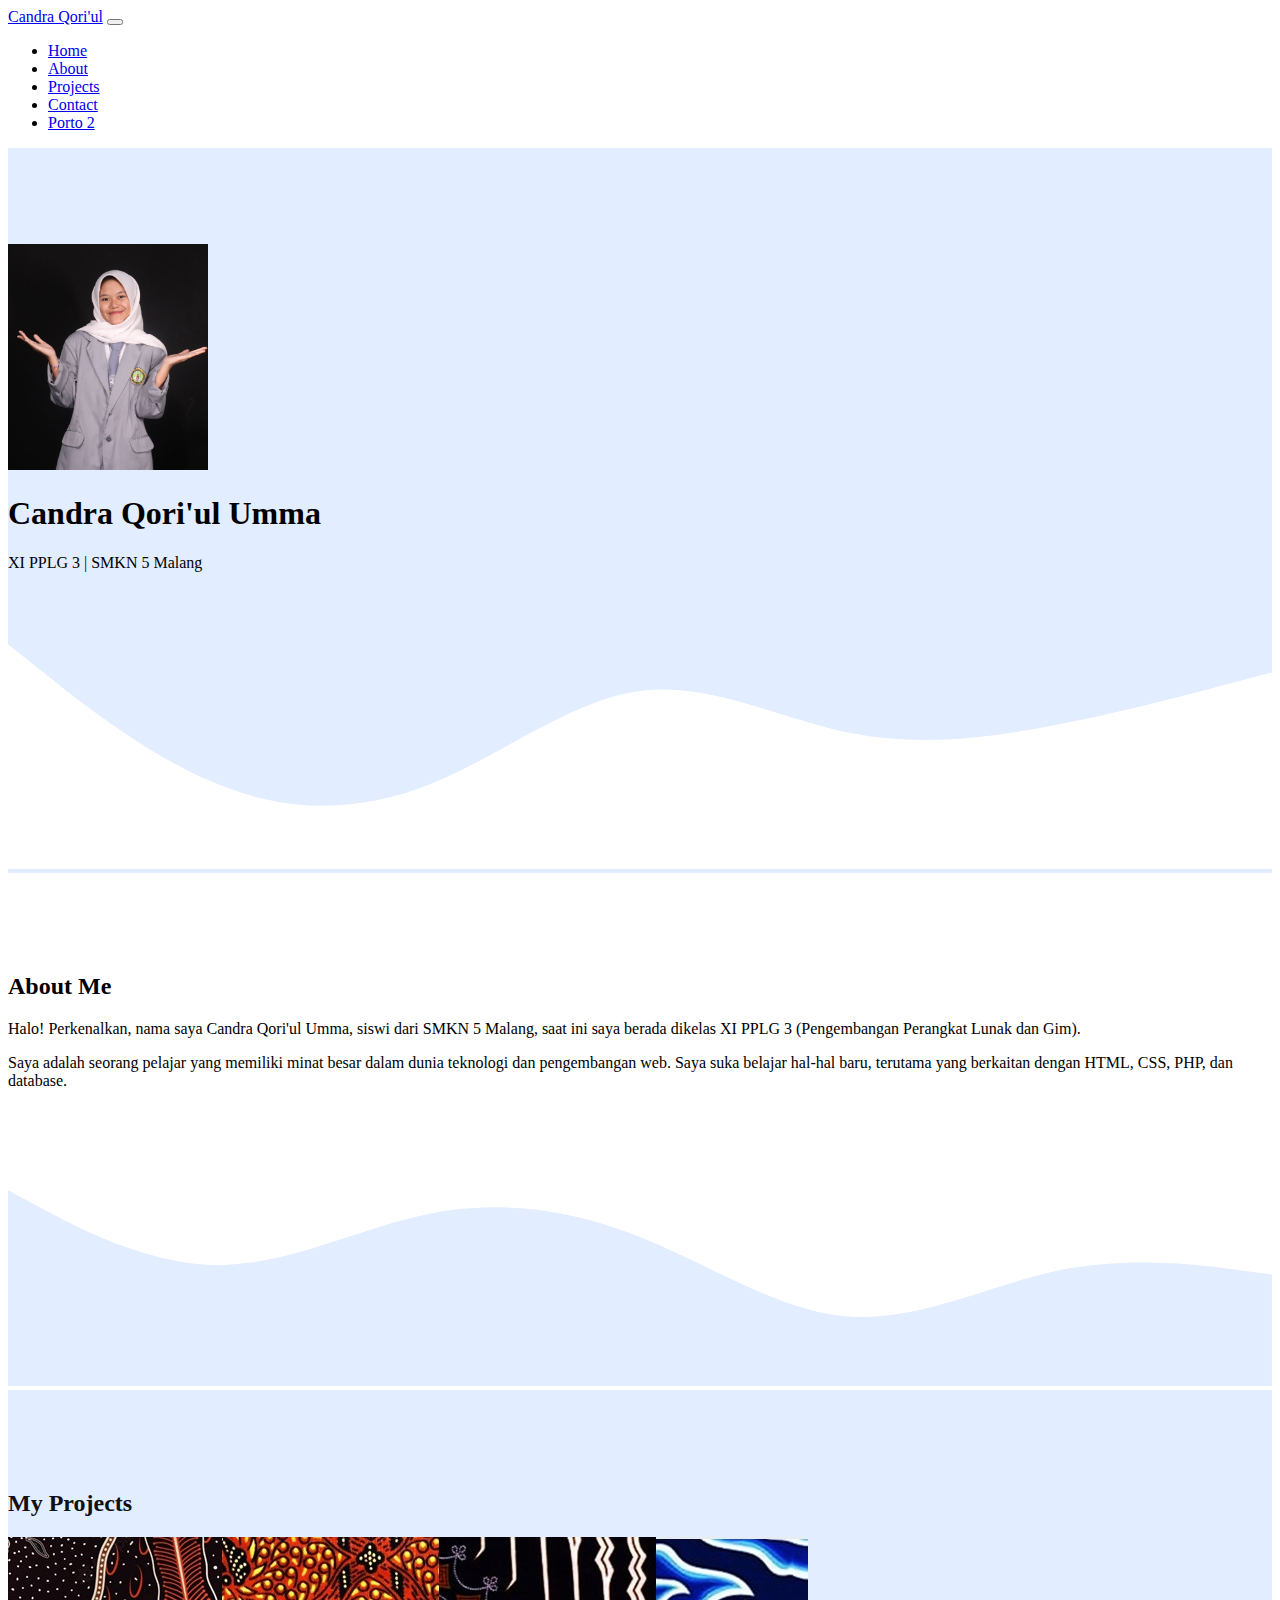
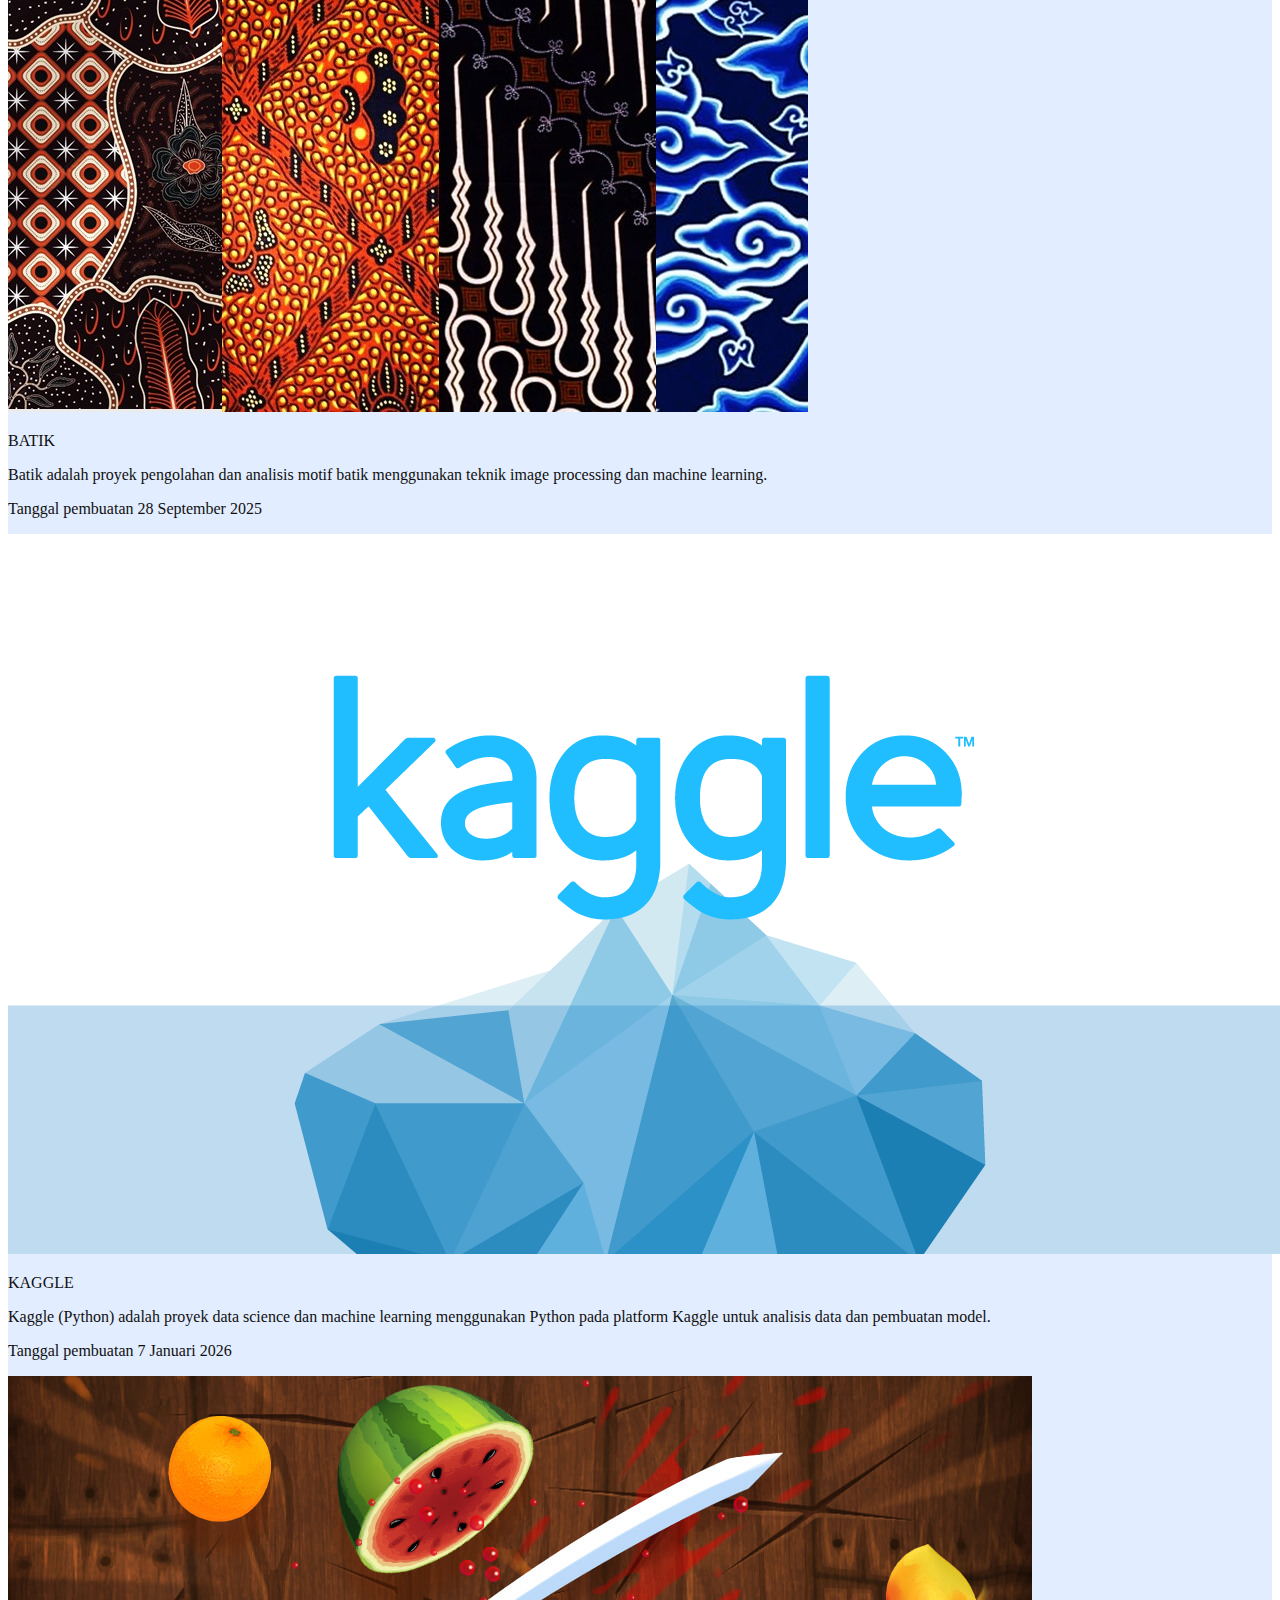
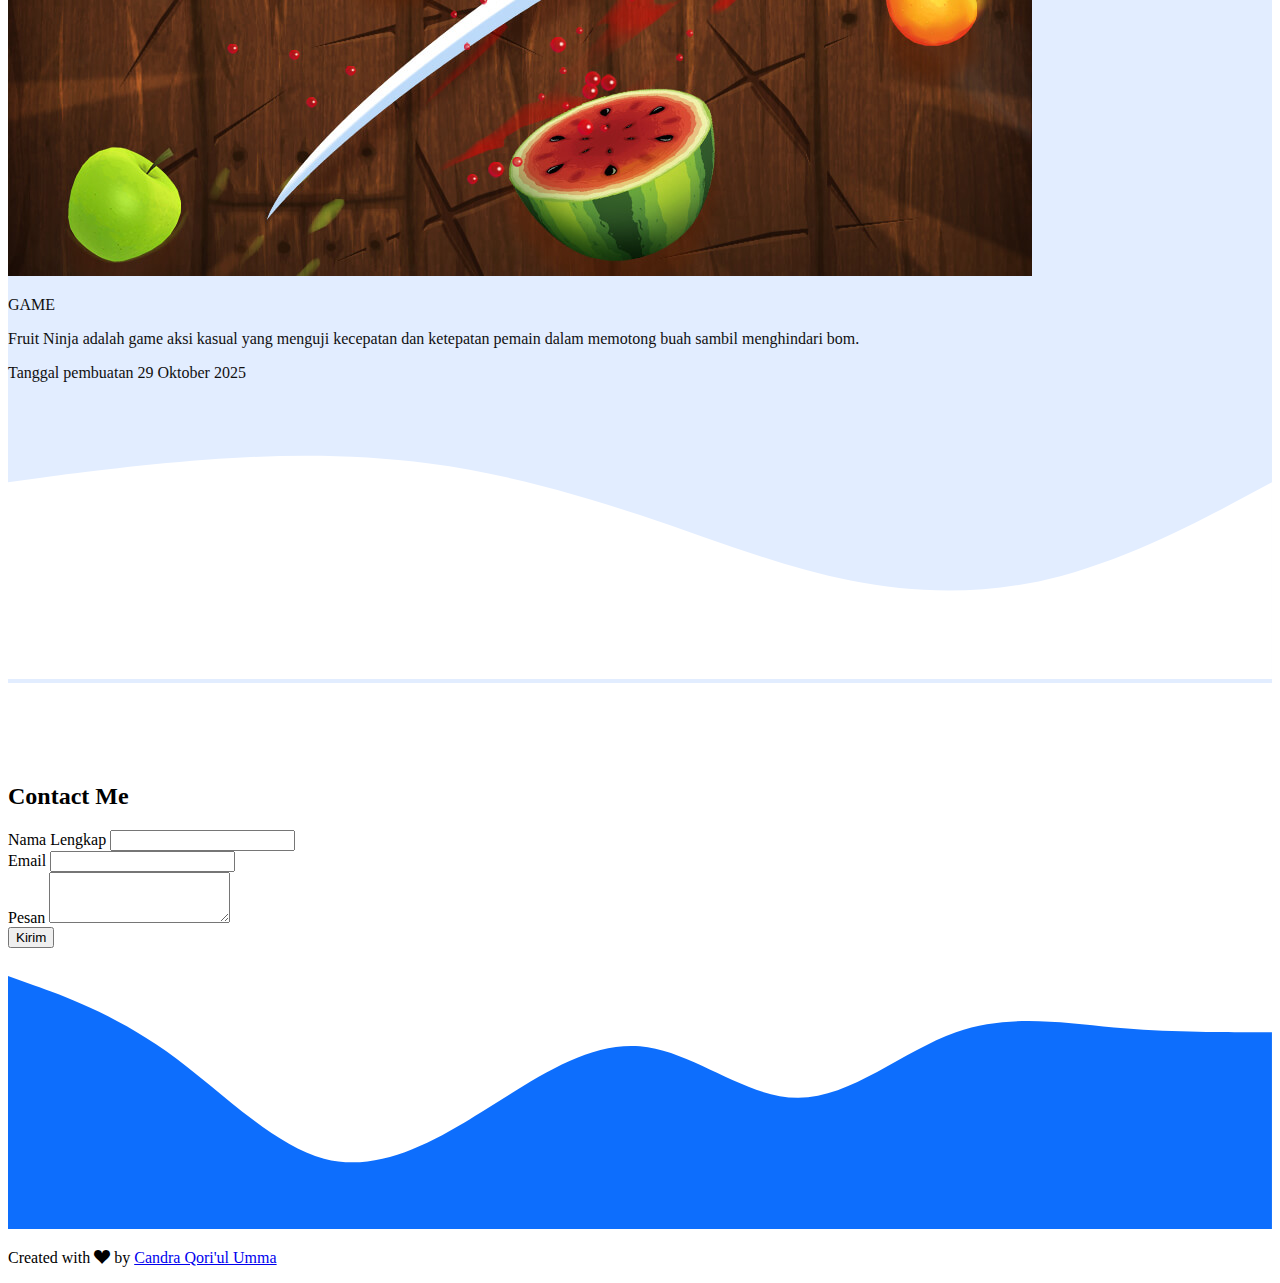
<file: index.html>
<!DOCTYPE html>
<html lang="en">
  <head>
    <!-- Required meta tags -->
    <meta charset="utf-8" />
    <meta name="viewport" content="width=device-width, initial-scale=1" />

    <!-- Bootstrap CSS -->
    <link href="https://cdn.jsdelivr.net/npm/bootstrap@5.0.2/dist/css/bootstrap.min.css" rel="stylesheet" integrity="sha384-EVSTQN3/azprG1Anm3QDgpJLIm9Nao0Yz1ztcQTwFspd3yD65VohhpuuCOmLASjC" crossorigin="anonymous" />

    <!-- Bootstrap Icons -->
    <link rel="stylesheet" href="https://cdn.jsdelivr.net/npm/bootstrap-icons@1.13.1/font/bootstrap-icons.min.css" />
    <!-- My CSS -->
    <link rel="stylesheet" href="style.css" />

    <!-- Tambahan: Style langsung untuk About -->
    <style>
      #about {
        background-color: white;
      }
    </style>

    <title>My Portofolio | Candra Qori'ul Umma</title>
  </head>
  <body id="home">
    <!-- Navbar -->
    <nav class="navbar navbar-expand-lg navbar-dark bg-primary shadow p fixed-top">
      <div class="container">
        <a class="navbar-brand" href="#">Candra Qori'ul</a>
        <button class="navbar-toggler" type="button" data-bs-toggle="collapse" data-bs-target="#navbarNav" aria-controls="navbarNav" aria-expanded="false" aria-label="Toggle navigation">
          <span class="navbar-toggler-icon"></span>
        </button>
        <div class="collapse navbar-collapse" id="navbarNav">
          <ul class="navbar-nav ms-auto">
            <li class="nav-item">
              <a class="nav-link active" aria-current="page" href="#home">Home</a>
            </li>
            <li class="nav-item">
              <a class="nav-link" href="#about">About</a>
            </li>
            <li class="nav-item">
              <a class="nav-link" href="#projects">Projects</a>
            </li>
            <li class="nav-item">
              <a class="nav-link" href="#contact">Contact</a>
            </li>
            <li class="nav-item">
              <a class="nav-link" href="https://candraqoriulumma.github.io/index2">Porto 2</a>
            </li>
          </ul>
        </div>
      </div>
    </nav>
    <!-- Akhir Navbar -->

    <!-- Jumbotron -->
    <section class="jumbotron text-center">
      <img src="ummacantikk.jpeg" alt="Candra Qoriul" width="200" class="rounded-circle img-thumbnail" />
      <h1 class="display-4">Candra Qori'ul Umma</h1>
      <p class="lead">XI PPLG 3 | SMKN 5 Malang</p>
      <svg xmlns="http://www.w3.org/2000/svg" viewBox="0 0 1440 320">
        <path
          fill="#ffffff"
          fill-opacity="1"
          d="M0,64L40,96C80,128,160,192,240,224C320,256,400,256,480,224C560,192,640,128,720,117.3C800,107,880,149,960,165.3C1040,181,1120,171,1200,154.7C1280,139,1360,117,1400,106.7L1440,96L1440,320L1400,320C1360,320,1280,320,1200,320C1120,320,1040,320,960,320C880,320,800,320,720,320C640,320,560,320,480,320C400,320,320,320,240,320C160,320,80,320,40,320L0,320Z"
        ></path>
      </svg>
    </section>
    <!-- Akhir Jumbotron -->

    <!-- About -->
    <section id="about">
      <div class="container">
        <div class="row text-center mb-3">
          <div class="col">
            <h2>About Me</h2>
          </div>
        </div>
        <div class="row justify-content-center fs-5 text-center">
          <div class="col-md-4">
            <p>Halo! Perkenalkan, nama saya Candra Qori'ul Umma, siswi dari SMKN 5 Malang, saat ini saya berada dikelas XI PPLG 3 (Pengembangan Perangkat Lunak dan Gim).</p>
          </div>
          <div class="col-md-4">
            <p>Saya adalah seorang pelajar yang memiliki minat besar dalam dunia teknologi dan pengembangan web. Saya suka belajar hal-hal baru, terutama yang berkaitan dengan HTML, CSS, PHP, dan database.</p>
          </div>
        </div>
      </div>
      <svg xmlns="http://www.w3.org/2000/svg" viewBox="0 0 1440 320">
        <path
          fill="#e2edff"
          fill-opacity="1"
          d="M0,96L40,117.3C80,139,160,181,240,181.3C320,181,400,139,480,122.7C560,107,640,117,720,149.3C800,181,880,235,960,240C1040,245,1120,203,1200,186.7C1280,171,1360,181,1400,186.7L1440,192L1440,320L1400,320C1360,320,1280,320,1200,320C1120,320,1040,320,960,320C880,320,800,320,720,320C640,320,560,320,480,320C400,320,320,320,240,320C160,320,80,320,40,320L0,320Z"
        ></path>
      </svg>
    </section>
    <!-- Akhir About -->

    <!-- Projects -->
<section id="projects" style="background-color: #e2edff; color: rgb(17, 16, 16)">
  <div class="container">
    <div class="row text-center mb-3">
      <div class="col">
        <h2>My Projects</h2>
      </div>
    </div>

    <!-- ROW CARD -->
    <div class="row justify-content-center">

      <!-- BATIK -->
      <div class="col-md-4 mb-3">
        <div class="card h-100">
          <a href="https://candraqoriulumma.github.io/index3" target="_blank">
            <img src="batik-indonesia.jpg" class="card-img-top" alt="Batik" />
          </a>
          <div class="card-body text-center">
           <p class="card-text fw-bold">BATIK</p>
            <p class="card-text text-muted fw-semibold">
  Batik adalah proyek pengolahan dan analisis motif batik menggunakan teknik image processing dan machine learning.
</p>
            <p class="card-text text-muted fw-semibold">Tanggal pembuatan 28 September 2025
</p>
        </div>
      </div>
      </div>
      <!-- KAGGLE -->
      <div class="col-md-4 mb-3">
        <div class="card h-100">
          <a href="https://candraqoriulumma.github.io/kaggleumma/" target="_blank">
            <img src="kaggle.png" class="card-img-top" alt="Kaggle" />
          </a>
          <div class="card-body text-center">
            <p class="card-text fw-bold">KAGGLE</p>
             <p class="card-text text-muted fw-semibold">
  Kaggle (Python) adalah proyek data science dan machine learning menggunakan Python pada platform Kaggle untuk analisis data dan pembuatan model.
</p>
             <p class="card-text text-muted fw-semibold">Tanggal pembuatan 7 Januari 2026
</p>
          </div>
        </div>
      </div>
       <!-- GAME -->
      <div class="col-md-4 mb-3">
        <div class="card h-100">
          <a href="http://103.186.167.18:8002/rpl3/game/fruit_ninja/" target="_blank">
            <img src="gameumsyi.jpg" class="card-img-top" alt="Game" />
          </a>
          <div class="card-body text-center">
            <p class="card-text fw-bold">GAME</p>
             <p class="card-text text-muted fw-semibold">
  Fruit Ninja adalah game aksi kasual yang menguji kecepatan dan ketepatan pemain dalam memotong buah sambil menghindari bom.
</p>
             <p class="card-text text-muted fw-semibold">Tanggal pembuatan 29 Oktober 2025
</p>
          </div>
        </div>
      </div>
    </div>
  </div>
 <svg xmlns="http://www.w3.org/2000/svg" viewBox="0 0 1440 320">
    <path
      fill="#ffffff"
      fill-opacity="1"
      d="M0,96L40,90.7C80,85,160,75,240,69.3C320,64,400,64,480,74.7C560,85,640,107,720,133.3C800,160,880,192,960,208C1040,224,1120,224,1200,202.7C1280,181,1360,139,1400,117.3L1440,96L1440,320L1400,320C1360,320,1280,320,1200,320C1120,320,1040,320,960,320C880,320,800,320,720,320C640,320,560,320,480,320C400,320,320,320,240,320C160,320,80,320,40,320L0,320Z"
    ></path>
  </svg>
</section>
<!-- Akhir Projects -->


    <!-- Contact -->
    <section id="contact">
      <div class="container">
        <div class="row text-center mb-3">
          <div class="col">
            <h2>Contact Me</h2>
          </div>
        </div>
        <div class="row justify-content-center">
          <div class="col-md-6">
           <form id="contactForm" action="https://script.google.com/macros/s/AKfycbzOIxgscIIHezX2IAljOMWcM4Gq7Gzv5dNclN4-gK1vOcOqCwSBImegWvwOl4DEQs82/exec" method="POST">
    
    <div class="mb-3">
      <label for="name" class="form-label">Nama Lengkap</label>
      <input type="text" class="form-control" id="name" name="name" required />
    </div>

    <div class="mb-3">
      <label for="email" class="form-label">Email</label>
      <input type="email" class="form-control" id="email" name="email" required />
    </div>

    <div class="mb-3">
      <label for="pesan" class="form-label">Pesan</label>
      <textarea class="form-control" id="pesan" name="pesan" rows="3" required></textarea>
    </div>

    <button type="submit" class="btn btn-primary">Kirim</button>

    <!-- ALERT disembunyikan dulu -->
    <div id="alertSukses" class="alert alert-success mt-3" style="display:none;">
      ✅ Terima kasih! Pesan Anda sudah kami terima.
    </div>

  </form>
</section>

<!-- Script untuk menampilkan pesan sukses setelah submit -->
<script>
  const form = document.getElementById('contactForm');
  const alertBox = document.getElementById('alertSukses');

  form.addEventListener('submit', function (e) {
    e.preventDefault(); // hentikan kirim default

    fetch(form.action, { method: 'POST', body: new FormData(form)})
      .then(response => {
        alertBox.style.display = 'block'; // tampilkan alert sukses
        form.reset(); // reset form
      })
      .catch(error => console.error('Error!', error.message));
  });
</script>
          </div>
        </div>
      </div>
      <svg xmlns="http://www.w3.org/2000/svg" viewBox="0 0 1440 320">
        <path
          fill="#0d6efd"
          fill-opacity="1"
          d="M0,32L30,42.7C60,53,120,75,180,117.3C240,160,300,224,360,240C420,256,480,224,540,186.7C600,149,660,107,720,112C780,117,840,171,900,170.7C960,171,1020,117,1080,96C1140,75,1200,85,1260,90.7C1320,96,1380,96,1410,96L1440,96L1440,320L1410,320C1380,320,1320,320,1260,320C1200,320,1140,320,1080,320C1020,320,960,320,900,320C840,320,780,320,720,320C660,320,600,320,540,320C480,320,420,320,360,320C300,320,240,320,180,320C120,320,60,320,30,320L0,320Z"
        ></path>
      </svg>
    </section>
    <!-- Akhir Contact -->

    <!-- Footer -->
    <footer class="bg-primary text-white text-center pb-5">
      <p>Created with <i class="bi bi-suit-heart-fill text-danger"></i> by <a href="https://www.instagram.com/mayum_____?igsh=MTloMjluODE0cHZwdw==" class="text-white fw-bold">Candra Qori'ul Umma</a></p>
    </footer>
    <!-- Akhir Footer -->

    <!-- Bootstrap JS -->
    <script src="https://cdn.jsdelivr.net/npm/bootstrap@5.0.2/dist/js/bootstrap.bundle.min.js" integrity="sha384-MrcW6ZMFYlzcLA8Nl+NtUVF0sA7MsXsP1UyJoMp4YLEuNSfAP+JcXn/tWtIaxVXM" crossorigin="anonymous"></script>
  </body>
</html>
</file>
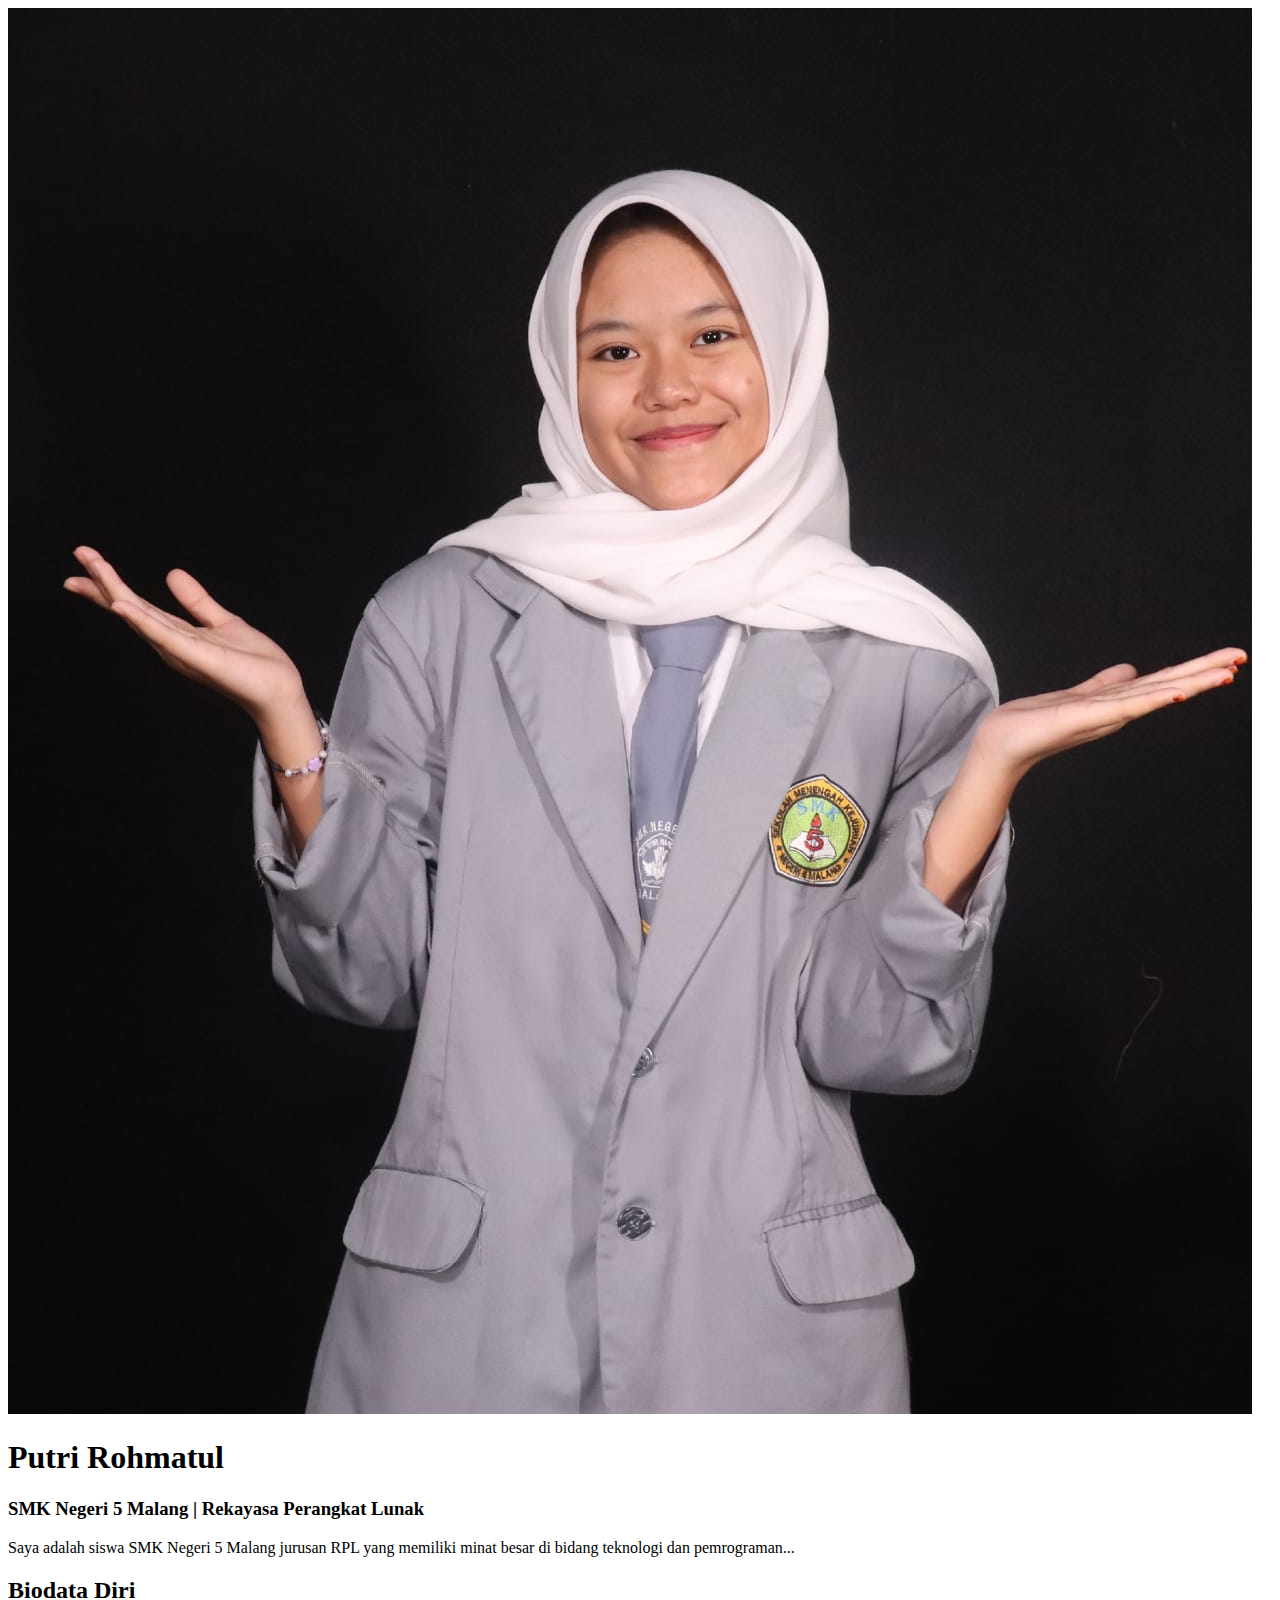
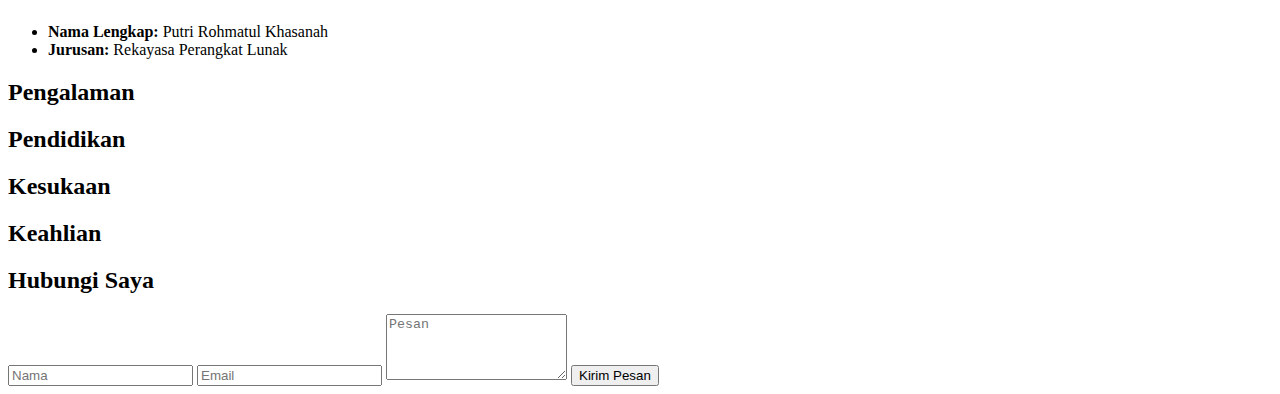
<file: index2.html>
<!DOCTYPE html>
<html lang="id">
<head>
  <meta charset="UTF-8" />
  <meta name="viewport" content="width=device-width, initial-scale=1.0"/>
  <title>Profil Putri Rohmatul</title>
  <link rel="stylesheet" href="style.css" />
</head>
<body>
  <div class="container">
    <div class="left-section">
      <div class="profile-card">
        <img src="umma1.jpeg" alt="Foto Profil" class="profile-img">
        <h1>Putri Rohmatul</h1>
        <h3>SMK Negeri 5 Malang | Rekayasa Perangkat Lunak</h3>
        <p class="intro">Saya adalah siswa SMK Negeri 5 Malang jurusan RPL yang memiliki minat besar di bidang teknologi dan pemrograman...</p>
      </div>

      <div class="biodata">
        <h2>Biodata Diri</h2>
        <ul>
          <li><strong>Nama Lengkap:</strong> Putri Rohmatul Khasanah</li>
          <li><strong>Jurusan:</strong> Rekayasa Perangkat Lunak</li>
          <!-- ... (lanjutan biodata) -->
        </ul>
      </div>
    </div>

    <div class="right-section">
      <div class="section">
        <h2>Pengalaman</h2>
        <!-- ... -->
      </div>

      <div class="section">
        <h2>Pendidikan</h2>
        <!-- ... -->
      </div>

      <div class="section">
        <h2>Kesukaan</h2>
        <!-- ... -->
      </div>

      <div class="section">
        <h2>Keahlian</h2>
        <!-- ... -->
      </div>

      <div class="section">
        <h2>Hubungi Saya</h2>
        <form>
          <input type="text" placeholder="Nama" required />
          <input type="email" placeholder="Email" required />
          <textarea placeholder="Pesan" rows="4" required></textarea>
          <button type="submit">Kirim Pesan</button>
        </form>
      </div>
    </div>
  </div>
</body>
</html>
</file>
<file: style.css>
.jumbotron {
    padding-top: 6rem;
    background-color: #e2edff;
}

#projects {
    background-color: #e2edff;
}

section {
    padding-top: 5rem;
}
</file>
